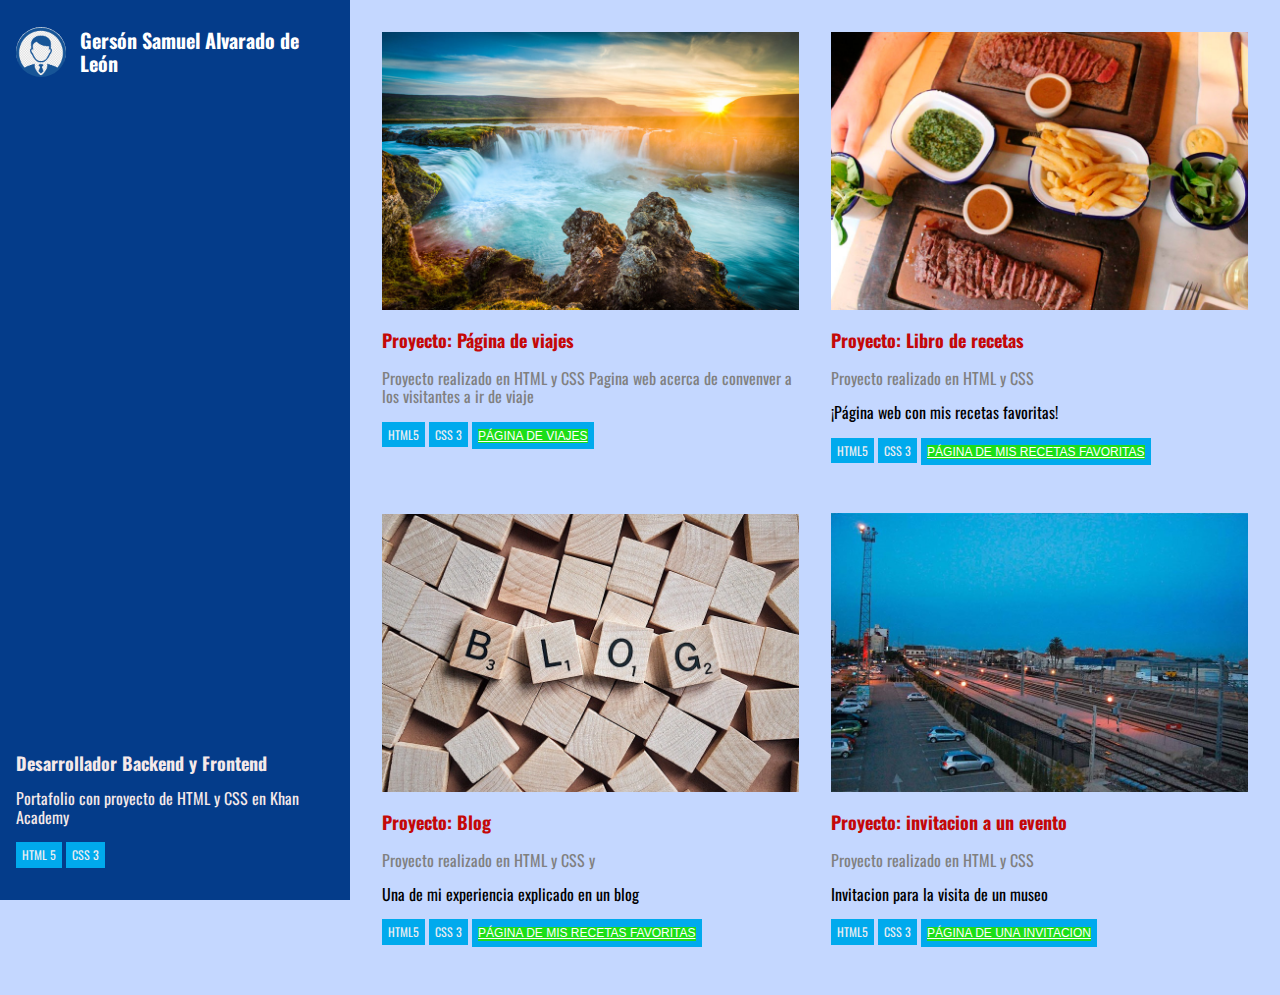
<file: index.html>
<!DOCTYPE html>
<html lang="es">
<head>
	<meta charset="utf-8">
	<meta name="viewport" content="width=device-width, initial-scale=1">
	
	<title>Portafolio Gersón Samuel Alvarado de León</title>
	<link rel="stylesheet" type="text/css" href="css/vendor/normalize.css">
	<link rel="stylesheet" type="text/css" href="css/estilo.css">
	<link rel="preconnect" href="https://fonts.googleapis.com">
	<link rel="preconnect" href="https://fonts.gstatic.com" crossorigin>
	<link href="https://fonts.googleapis.com/css2?family=Oswald:wght@300&display=swap" rel="stylesheet">
	<link rel="stylesheet" type="text/html" href="Proyecto1.html">
	<link rel="stylesheet" type="text/html" href="Proyecto2.html">
	<link rel="stylesheet" type="text/html" href="Proyecto3.html">
	<link rel="stylesheet" type="text/html" href="Proyecto4.html">




</head>
<body>


	<section  class="lateral">
			<div class="perfil">
				<figure class="perfil_circulo">
				<img src="img/Perfil.png" alt="Foto de perfil" class="	perfil_foto">
				</figure>
				<h1 class="perfil_nombres"> Gersón Samuel Alvarado de León</h1>
				
            </label>
				</div>


			<div class="informacion">
				<h2 class="informacion_titulo"> Desarrollador Backend y Frontend </h2>
				<p class="informacion_descripcion">Portafolio con proyecto de HTML y CSS en Khan Academy
				</p>
				<ul class="habilidades">
				<li class="habilidad" >HTML 5</li>
				<li class="habilidad" >CSS 3</li>
				</ul>
			</div>
		</section>







		
			<section class="proyectos" >
				<div class="columna">
				<article class="proyecto">

					<img src="img/Imagen1.jpg" alt="Viajes" class="proyecto_imagen" >
					<h3 class="proyecto_titulo" >Proyecto: Página de viajes</h3>
					<p class="proyecto_descripcion"> Proyecto realizado en HTML y CSS 
					Pagina web acerca de convenver a los visitantes a ir de viaje</p>

					<ul class="habilidades">
					<li class="habilidad" >HTML5</li>
					<li class="habilidad" >CSS 3</li>
					<li class="habilidad" ><a id="links" href="proyecto1.html" >Página de viajes</a></li>
					</ul>
			</article>


	






	
			<article class="proyecto">

					<img src="img/Imagen2.jpg"  alt="Recetas" class="proyecto_imagen" >
					<h3 class="proyecto_titulo" >Proyecto: Libro de recetas</h3>
					<p class="proyecto_descripcion"> Proyecto realizado en HTML y CSS </p>
		 			¡Página web con mis recetas favoritas!

					<ul class="habilidades">
					<li class="habilidad" >HTML5</li>
					<li class="habilidad" >CSS 3</li>
					<li class="habilidad" ><a id="links" href="proyecto2.html" >Página de mis recetas favoritas</a></li>
					</ul>
			</article>
		</div>








			<div class="columna">
				<article class="proyecto">

		<img src="img/Imagen3.jpg"  alt="Blog" class="proyecto_imagen" >
		<h3 class="proyecto_titulo" >Proyecto: Blog</h3>
		<p class="proyecto_descripcion"> Proyecto realizado en HTML y CSS y</p>
		 Una de mi experiencia explicado en un blog

		<ul class="habilidades">
			<li class="habilidad" >HTML5</li>
			<li class="habilidad" >CSS 3</li>
			<li class="habilidad" ><a id="links" href="proyecto3.html"  >Página de mis recetas favoritas</a></li>
		</ul>


		</article>



		<article class="proyecto">
		<img src="img/Imagen4.jpg"  alt="Invitacion" class="proyecto_imagen" >
		<h3 class="proyecto_titulo" >Proyecto: invitacion a un evento</h3>
		<p class="proyecto_descripcion"> Proyecto realizado en HTML y CSS </p>
		Invitacion para la visita de un museo 

		<ul class="habilidades">
			<li class="habilidad" >HTML5</li>
			<li class="habilidad" >CSS 3</li>
			<li class="habilidad" ><a id="links" href="proyecto4.html"  >Página de una invitacion</a></li>
		</ul>
		</article>
		</div>

	</section>

  
</body>
</html>
</file>
<file: css/estilo.css>
*{
	box-sizing: border-box;
}


html{
	font-family: 'Oswald', sans-serif;
}


body {
	background-color: #C4D7FF   ;
	margin:0;
}




.lateral{
	background-color: #043C8A;
 	bottom: 0;
 	left: 0;
 	padding: 1em;
 	position: fixed;
 	top: 0;
 	width: 350px;
}


.perfil_circulo{
	border-radius: 50%;
	height: 50px;
	overflow: hidden;
	margin: 0;
	width: 50px;

}


.perfil_foto{
	width: 100%;
}

.perfil_nombres{
	color: #fff;
	font-size: 20px;
	margin-left: .5em;
	width: 250px;
}

.perfil_nombres, .perfil_circulo{
	display: inline-block;
	vertical-align: middle;

}


 	.informacion {
 		color: #F5E9E9;
 		position: absolute;
 		bottom: 1em;
 	}

 	.informacion_titulo{
 		font-size: 18px;
 	}

 	.habilidades{
 		padding: 0;
 	}

 	.habilidad{
 		background-color: #00AAED;
 		color: #EDEEF2;
 		display: inline-block;
 		font-size: 12px;
 		text-transform: uppercase;
 		padding: .5em;
 	}



.habilidad_proyecto{
	background-color:#DE0B43 ;
	color: #DE0B43;
	display: inline-block;
	font-size: 12px;
	text-transform: uppercase;
	padding: .5em;
}


 	.proyectos {
 	margin-left: 350px;
	padding: 1em;
	display: table;

 	}

 	.proyecto {
 		display: table-cell;
 		width: 50%;
 		padding: 1em;
 	}

 	.proyecto_imagen {
 		width: 100%;
 	}

 	#links {
	background-color:#1CDE18 ;
	color: #fff;
	display: inline-block;
	font-size: 12px;
	text-transform: uppercase;
	padding: .01em;
	font-family:sans-serif;


}

	.cuerpo{
	width: 100%;
	}


.proyecto_titulo{
	color:#C40808;
	font-size: 18px;
}

.proyecto_descripcion{
	color: grey;
}


.view-proyecto{
    margin-left: 350px;
    padding: 1em;
}



@media screen and (max-width: 1100px) {
	
	.informacion{
		position: relative;
	}
	
	.lateral{
		width: 100%;
		height: auto;
		position: relative;
	}
	
	.proyectos{
		margin-left: 0;
		width: 100%;
	}
}

@media screen and (max-width: 600px) {
	
	.cuerpo{
		width: 100%;
	}

	.informacion{
		position: relative;
	}

	.perfil_nombres{
		position: relative;
	}
	
	.proyecto{
		width: 100%;
		display: block;
	}

	.proyectos{
		margin-left: 0;
		width: 100%;
	}
}
</file>
